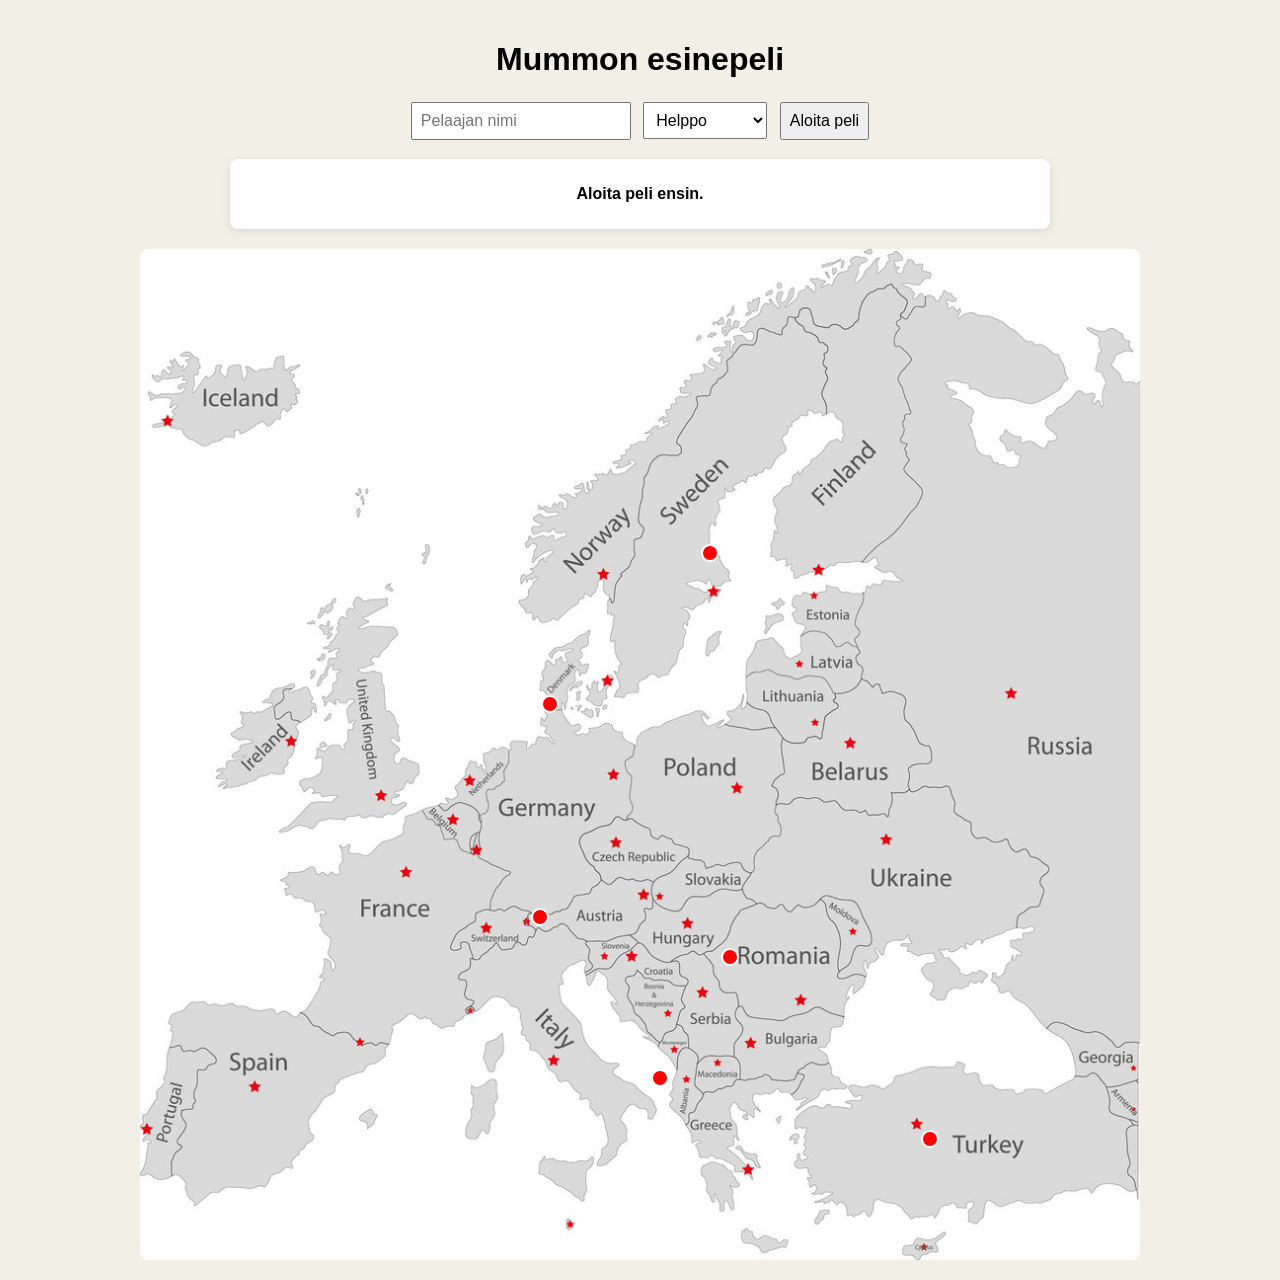
<file: Aleksin koodit/peli testaus/projekti/frontend/index.html>
<!DOCTYPE html>
<html lang="fi">
<head>
  <meta charset="UTF-8">
  <meta name="viewport" content="width=device-width, initial-scale=1.0">
  <title>Mummon esinepeli</title>
  <link rel="stylesheet" href="style.css">
</head>
<body>

  <h1>Mummon esinepeli</h1>

  <div class="aloituslaatikko">
    <input id="nimi" type="text" placeholder="Pelaajan nimi">

    <select id="difficulty">
      <option value="HELPPO">Helppo</option>
      <option value="KESKIVAIKEA">Keskivaikea</option>
      <option value="VAIKEA">Vaikea</option>
    </select>

    <button onclick="aloitaPeli()">Aloita peli</button>
  </div>

  <div class="tilalaatikko">
    <p id="info">Aloita peli ensin.</p>
    <p id="hint"></p>
  </div>

  <div class="kartta-container">
    <img src="kartta.jpg" class="kartta" alt="Euroopan kartta">

    <button class="maa-nappi" style="left: 57%; top: 30%;" onclick="lenna('SE')" title="Ruotsi"></button>
    <button class="maa-nappi" style="left: 41%; top: 45%;" onclick="lenna('GB')" title="Yhdistynyt kuningaskunta"></button>
    <button class="maa-nappi" style="left: 40%; top: 66%;" onclick="lenna('FR')" title="Ranska"></button>
    <button class="maa-nappi" style="left: 52%; top: 82%;" onclick="lenna('IT')" title="Italia"></button>
    <button class="maa-nappi" style="left: 59%; top: 70%;" onclick="lenna('RO')" title="Romania"></button>
    <button class="maa-nappi" style="left: 79%; top: 88%;" onclick="lenna('TR')" title="Turkki"></button>
  </div>

  <!-- BLACKJACK -->
  <div id="blackjack-container" class="overlay">
    <h2>Blackjack-haaste</h2>

    <p id="bj-progress">Voitot: 0 / 5</p>

    <div id="bj-dealer" class="bj-kasi"></div>
    <div id="bj-player" class="bj-kasi"></div>

    <p id="bj-info"></p>

    <div class="pelinapit">
      <button id="bj-hit" onclick="bjHit()">Ota kortti</button>
      <button id="bj-stand" onclick="bjStand()">Jää</button>
      <button id="bj-uusi" onclick="bjUusi()">Uusi kierros</button>
    </div>
  </div>

  <!-- MATIKKA2 -->
  <div id="matikka-container" class="overlay">
    <h2>Matikkahaaste</h2>

    <p id="matikka-progress">Oikein: 0 / 5</p>
    <p id="matikka-ajastin">Aikaa: 10</p>

    <div id="matikka-kysymys" class="matikka-kysymys"></div>

    <input id="matikka-vastaus" type="number" step="any" placeholder="Kirjoita vastaus">

    <div class="pelinapit">
      <button onclick="matikkaVastaa()">Vastaa</button>
    </div>

    <p id="matikka-info"></p>
  </div>

  <script src="script.js"></script>
</body>
</html>
</file>
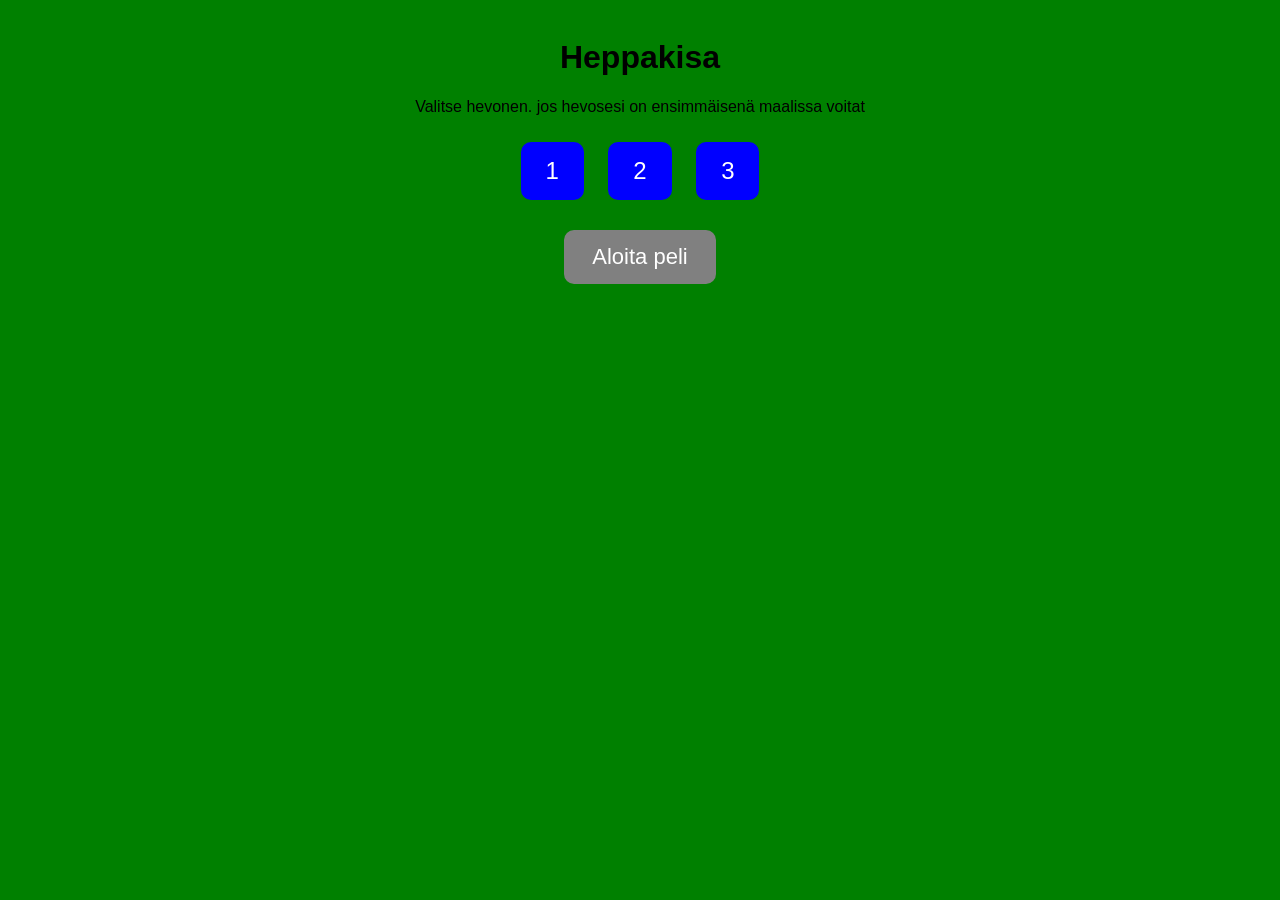
<file: pietarin koodit/frontend/heppahtml.html>
<!DOCTYPE html>
<html lang="fi">
<head>
<meta charset="UTF-8">
<title>Hevoskilpailu</title>
<link rel="stylesheet" href="heppacss.css">
</head>
<body>

<audio id="hirnahdus" src="../../Laurin%20koodit/testiprojekti/frontend/hirnahdus.mp3"></audio>

<h1>Heppakisa</h1>
<p>Valitse hevonen. jos hevosesi on ensimmäisenä maalissa voitat</p>

<div id="horseButtons">
    <button class="horseBtn" onclick="chooseHorse('Hevonen 1')">1</button>
    <button class="horseBtn" onclick="chooseHorse('Hevonen 2')">2</button>
    <button class="horseBtn" onclick="chooseHorse('Hevonen 3')">3</button>
</div>

<button id="startBtn" class="mainButton" onclick="startGame()" disabled>Aloita peli</button>

<div id="game" style="display:none;">
    <div id="tracks"></div>
    <button class="mainButton" onclick="moveHorses()">Liiku</button>
    <h2 id="result"></h2>
</div>

<script src="heppajava.js"></script>
</body>
</html>
</file>
<file: Aleksin koodit/peli testaus/projekti/frontend/style.css>
body {
  font-family: Arial, sans-serif;
  background-color: #f2efe7;
  margin: 0;
  padding: 20px;
  text-align: center;
}

h1 {
  margin-bottom: 20px;
}

.aloituslaatikko {
  margin-bottom: 15px;
}

.aloituslaatikko input,
.aloituslaatikko select,
.aloituslaatikko button {
  padding: 8px;
  margin: 4px;
  font-size: 16px;
}

.tilalaatikko {
  background-color: white;
  border-radius: 8px;
  padding: 10px;
  max-width: 800px;
  margin: 0 auto 20px auto;
  box-shadow: 0 2px 8px rgba(0, 0, 0, 0.1);
}

#info {
  font-weight: bold;
}

#hint {
  color: #333;
}

.kartta-container {
  position: relative;
  width: 1000px;
  max-width: 100%;
  margin: 0 auto;
}

.kartta {
  width: 100%;
  display: block;
  border-radius: 8px;
}

.maa-nappi {
  position: absolute;
  transform: translate(-50%, -50%);
  background-color: red;
  border: 2px solid white;
  border-radius: 50%;
  width: 18px;
  height: 18px;
  cursor: pointer;
}

.maa-nappi:hover {
  background-color: darkred;
  scale: 1.2;
}

.overlay {
  position: fixed;
  top: 8%;
  left: 10%;
  width: 80%;
  min-height: 70%;
  background: rgba(0, 0, 0, 0.95);
  color: white;
  display: none;
  z-index: 999;
  padding: 20px;
  border-radius: 12px;
  box-sizing: border-box;
}

.bj-kasi {
  margin: 20px 0;
}

.bj-kortti {
  display: inline-block;
  background: white;
  color: black;
  padding: 12px 16px;
  margin: 6px;
  border-radius: 6px;
  font-weight: bold;
  min-width: 45px;
}

.pelinapit {
  margin-top: 20px;
}

.pelinapit button {
  padding: 10px 18px;
  margin: 0 8px;
  font-size: 16px;
}

.matikka-kysymys {
  font-size: 32px;
  font-weight: bold;
  margin: 25px 0 15px 0;
}

#matikka-vastaus {
  padding: 10px 14px;
  font-size: 20px;
  width: 180px;
  text-align: center;
  border-radius: 8px;
  border: none;
}

#matikka-info,
#matikka-progress,
#matikka-ajastin,
#bj-progress,
#bj-info {
  font-size: 21px;
  margin-top: 12px;
}
</file>
<file: pietarin koodit/frontend/heppacss.css>
body {
    font-family: sans-serif;
    text-align: center;
    background: green;
    padding: 10px;
}

.track {
    position: relative;
    margin: 10px auto;
    width: 80%;
    height: 60px;
    background: darkgreen;
    border-radius: 10px;
    overflow: hidden;
}

.track::after {
    content: "";
    position: absolute;
    right: 0;
    width: 10px;
    height: 100%;
    background: repeating-linear-gradient(45deg, white 0 5px, black 5px 10px);
}

.horse {
    position: absolute;
    top: 5px;
    width: 50px;
    height: 50px;
    left: 0;
    background: url("../../Laurin koodit/testiprojekti/frontend/hevonen.png") center / contain no-repeat;
    transition: 0.3s;
}

/* Yhteiset nappityylit */
button {
    border: none;
    border-radius: 10px;
    color: white;
    cursor: pointer;
}

/* Hevosnapit */
.horseBtn {
    padding: 15px 25px;
    font-size: 24px;
    margin: 10px;
    background: blue;
}

.horseBtn:hover {
    background: darkblue;
}

.mainButton {
    padding: 14px 28px;
    font-size: 22px;
    margin-top: 20px;
    background: green;
}

.mainButton:hover {
    background: darkgreen;
}

.mainButton:disabled {
    background: grey;
    cursor: not-allowed;
}
</file>
